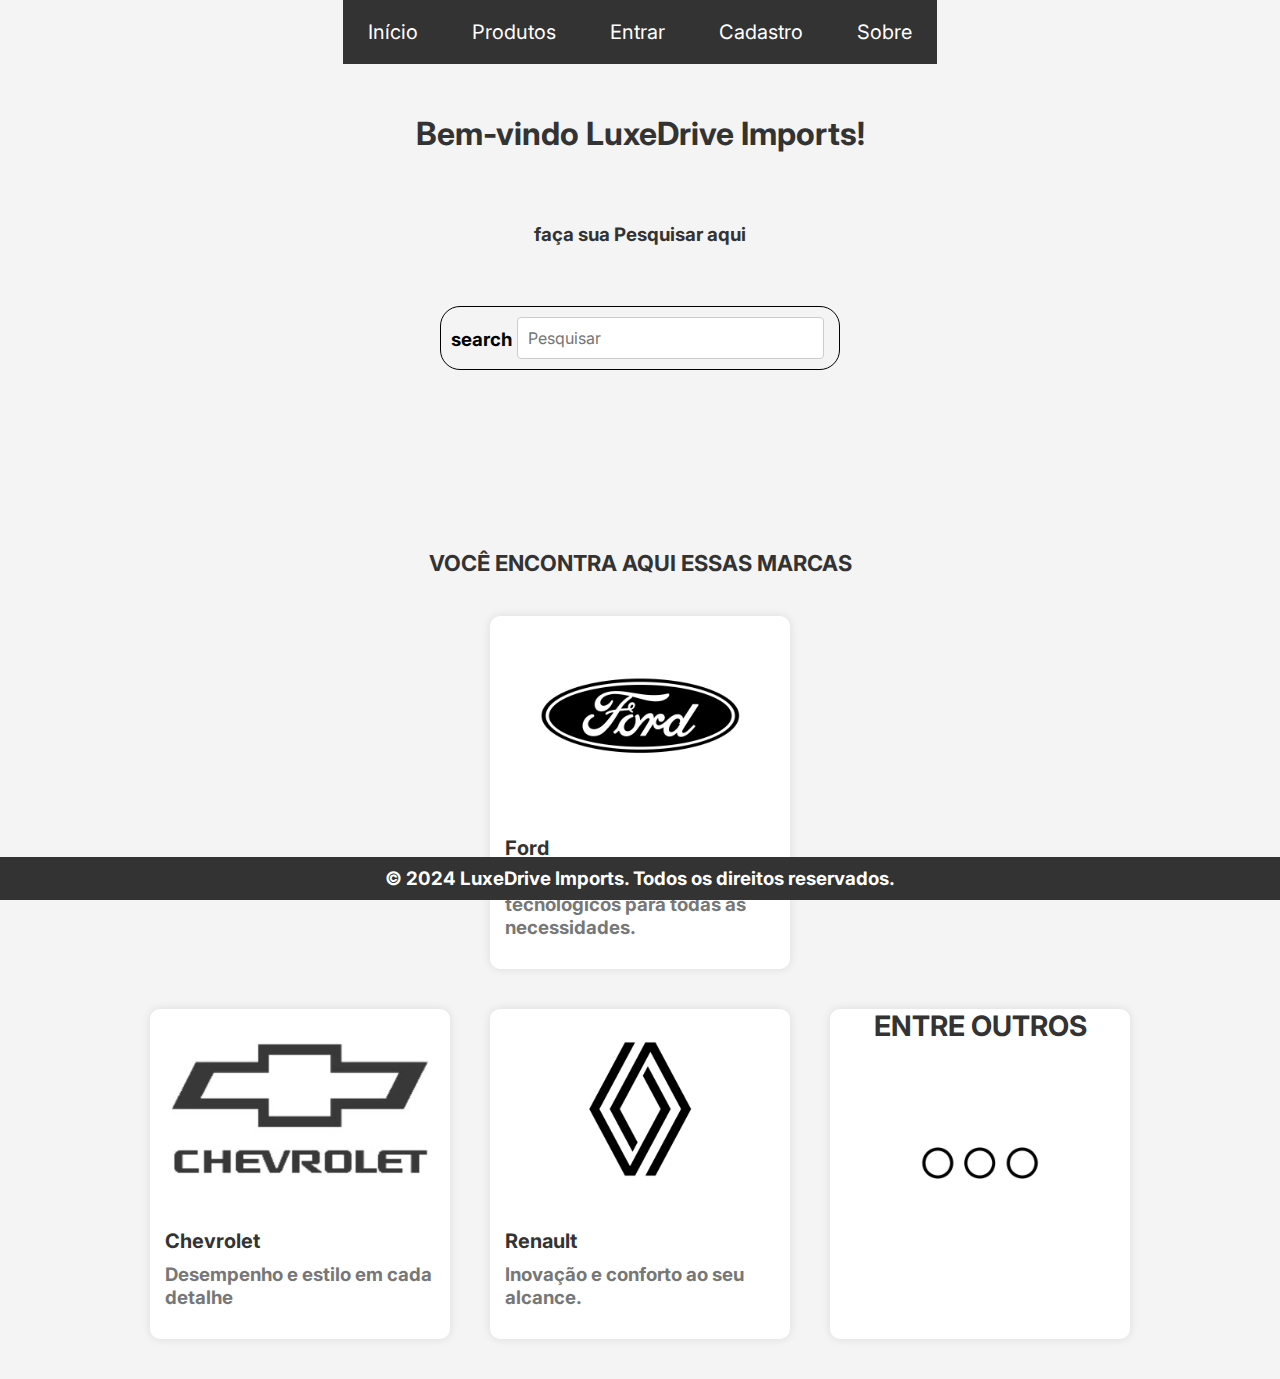
<file: Projeto 2.0/index.html>
<!DOCTYPE html>
<html lang="pt-BR">
<head>
  <meta charset="UTF-8">
  <meta name="viewport" content="width=device-width, initial-scale=1.0">
  <title>Loja de carros</title>
  <link rel="stylesheet" href="style.css">
</head>
<body>
    <ul>
      <li><a href="index.html">Início</a></li>
      <li><a href="#">Produtos</a>
        <ul class="dropdown">
      <li><a href="carros.html">Carros</a></li>
      
    </ul>
    </li>
      <li><a href="Entrar.html">Entrar</a></li>
      <li><a href="Cadastro.html">Cadastro</a></li>
      <li><a href="sobre.html">Sobre</a></li>
    </ul>
  </div>

  <section id="home">
    <center><h1>Bem-vindo LuxeDrive Imports!</h1></center>
  </section>
  <center><h3><label for="firstname">faça sua Pesquisar aqui</label></center><h3></center>
  <form id="searchForm">
    <div class="search">
      <label for="searchInput">
        <span class="material-symbols-outlined">search</span>
      </label>
      <input type="text" id="searchInput" placeholder="Pesquisar">
    </div>
  </form>
  <div id="resultadosPesquisa"></div>
  <section id="produtos">
    <div class="grid-container"></div>
  </section>
  <main>
  </main>
<center><h3><p>VOCÊ ENCONTRA AQUI ESSAS MARCAS</p></h3></center>
  <div class="card-container">
    <div class="card">
      <img src="assets/img/Icones/ford_logo_icon_145825.webp" alt="Carro 1">
      <div class="card-content">
        <h3>Ford</h3>
        <p>Modelos modernos e tecnológicos para todas as necessidades.</p>
      </div> 
    </div>
    <div class="card-container">
      <div class="card">
        <img src="assets/img/Icones/che-1iyhqy8wtlzcm.webp" alt="Carro 1">
        <div class="card-content">
          <h3>Chevrolet</h3>
          <p>Desempenho e estilo em cada detalhe</p>
        </div>
      </div>
      <div class="card-container">
        <div class="card">
          <img src="assets/img/Icones/novo-logo-renault-2021-1024x1024.png" alt="Carro 1">
          <div class="card-content">
            <h3>Renault</h3>
          <p>Inovação e conforto ao seu alcance.</p>
        </div>
        </div>
          <div class="card-container">
            <div class="card">
              <center><h2> ENTRE OUTROS</h2></center>
              <img src="assets/img/Icones/15197822-tres-pontos-ou-mais-icone-gratis-vetor.jpg" alt="logo">
      </div>
        </div>
              </div>
          </div>
          <footer> &copy; 2024 LuxeDrive Imports. Todos os direitos reservados.</footer>
</body>

</html>
</file>
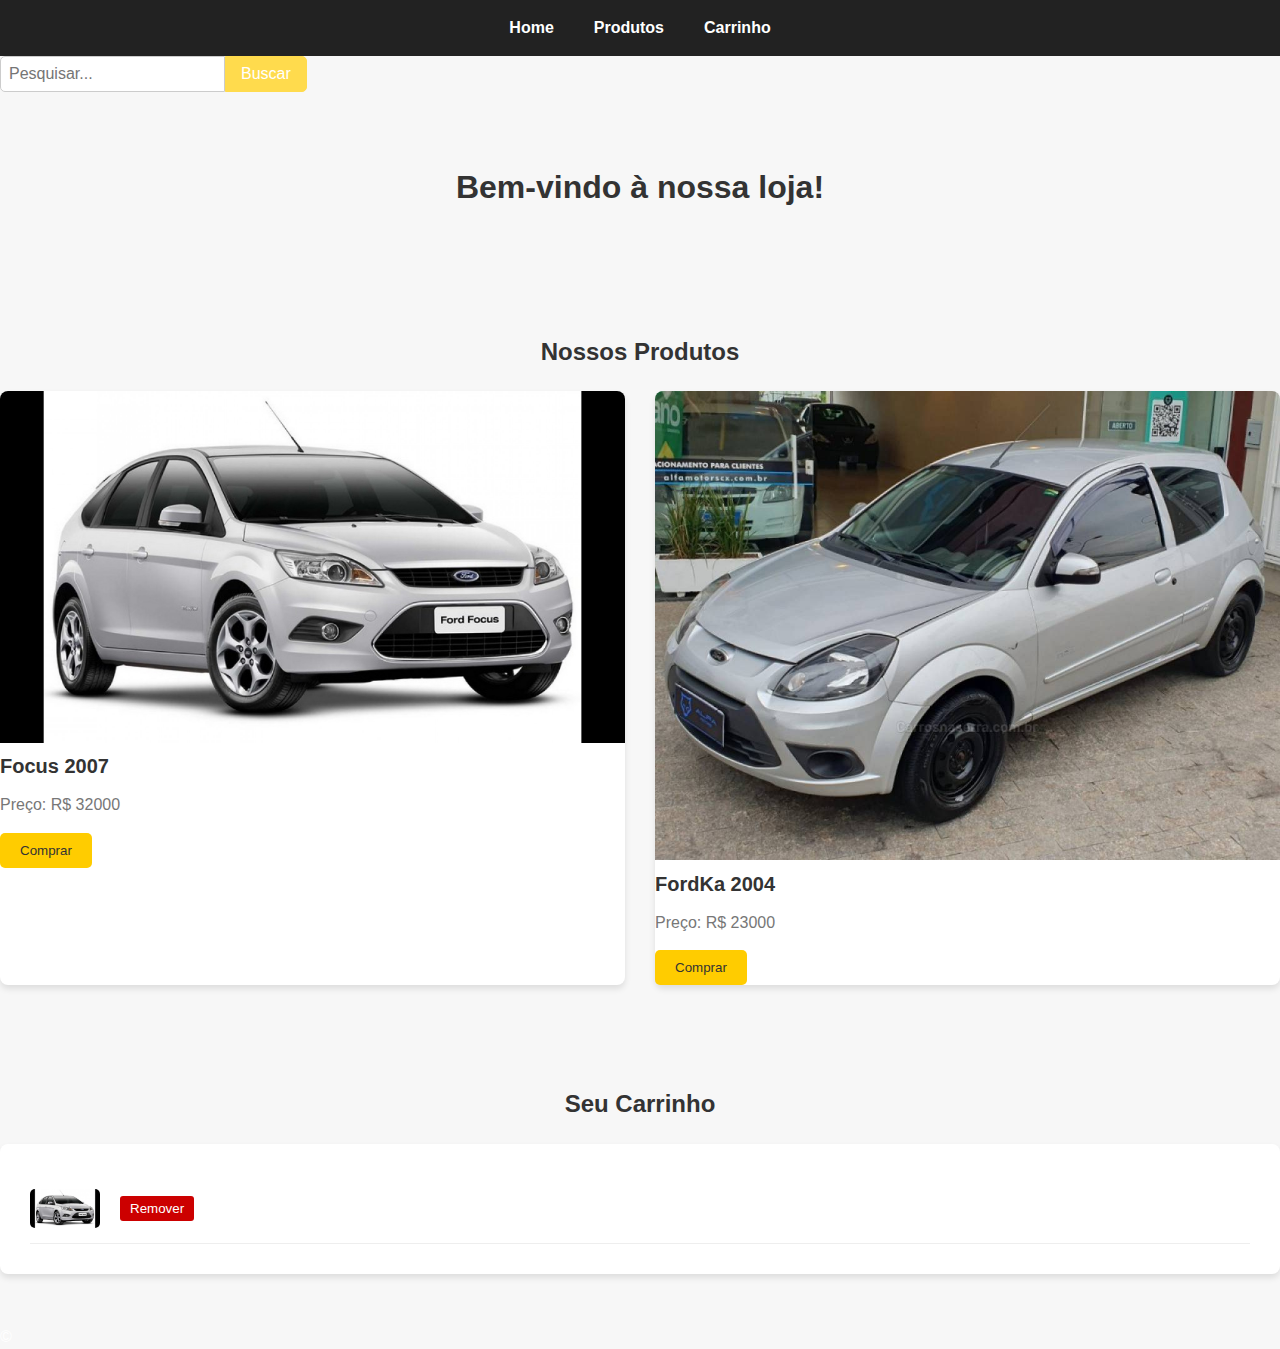
<file: Projeto/index.html>
<!DOCTYPE html>
<html lang="pt-BR">
<head>
  <meta charset="UTF-8">
  <meta name="viewport" content="width=device-width, initial-scale=1.0">
  <title>Loja de carros</title>
  <link rel="stylesheet" href="styles.css">
</head>
<body>
<header>
  <div class="sc-dymIpo LTwHJ"></div>
  <div data-qa="vehicle_card_1" class="sc-bnXvFD jKMjkg"></div>
  <div class="sc-kjoXOD iRaRKw"></div>
  <div class="sc-iQKALj hmZFgV"></div>
  <div class="sc-iQKALj hmZFgV"></div>
  <div width="242px" height="172px" class="sc-dNLxif dbdTZy"></div>
  <div class="PhotoSlider"></div>
  <div class="PhotoSlider--container" style="transform: translateX(0%);"></div>
  


  <nav>
    <ul>
      <li><a href="#home">Home</a></li>
      <li><a href="#produtos">Produtos</a></li>
      <li><a href="#carrinho">Carrinho</a></li>
    </ul>
  </nav>
</header>

<main>
  <form id="searchForm">
    <center><input type="text" id="searchInput" placeholder="Pesquisar..."></center>
    <center><button type="submit">Buscar</button></center>
  </form>
  <div id="resultadosPesquisa">
  </div>
    <section id="home">
    <center><h1>Bem-vindo à nossa loja!</h1></center>
  </section>
  <section id="produtos">
    <center><h2>Nossos Produtos</h2></center>
    <div class="grid-container">
            <div class="product">
  </section>
  <section id="carrinho">
    <center><h2>Seu Carrinho</h2></center>
    <div class="carrinho-container">
      <div class="carrinho-item">
        <img src="Focus.jpg" alt="Nome do Produto">
        <button class="btn-remover">Remover</button>
      </div>
    </div>
  </section>
</main>

<footer>
  <p>&copy; </p>
</footer>

<script src="scripts.js"></script>
</body>
</html>
</file>
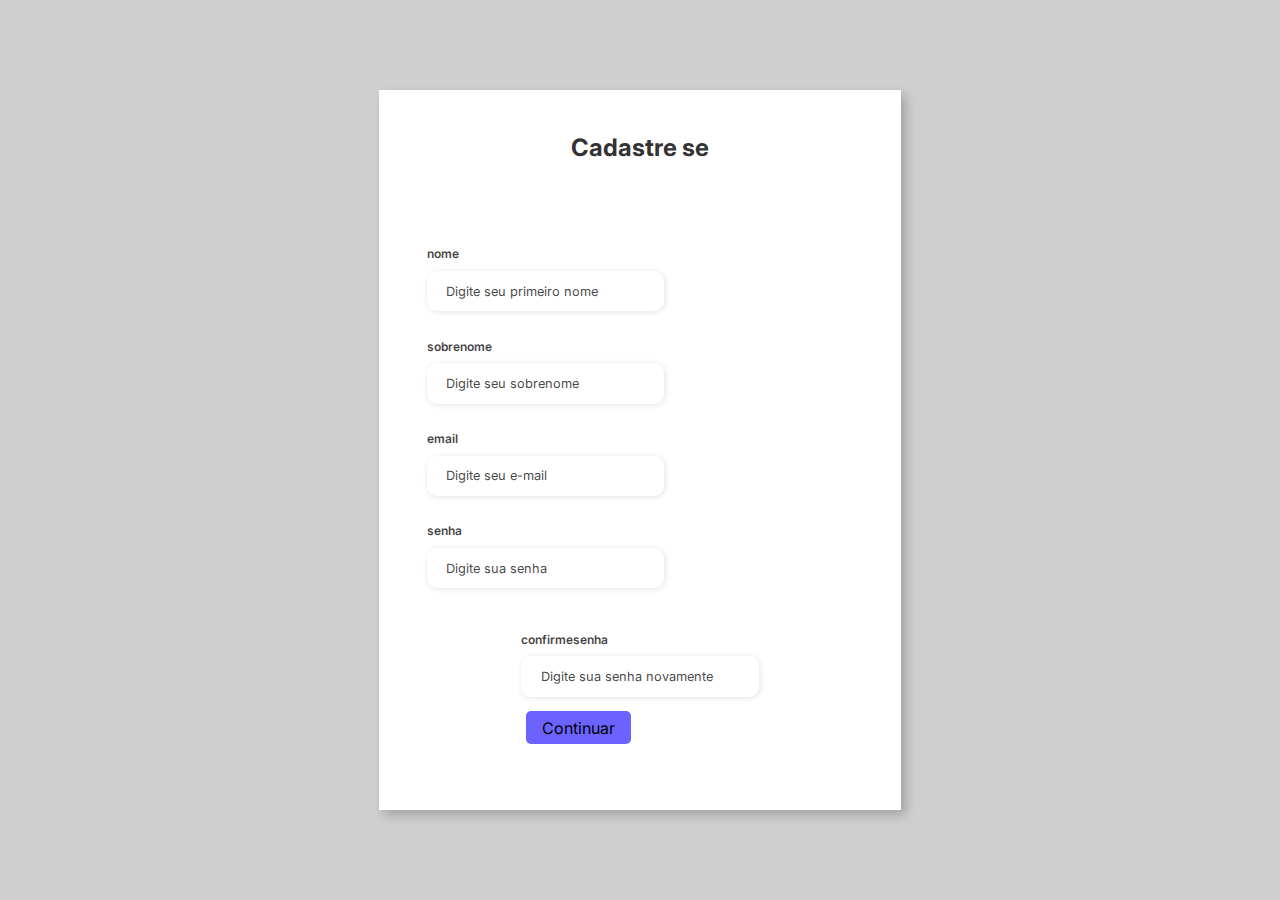
<file: Projeto 2.0/Cadastro.html>
<!DOCTYPE html>
<html lang="pt-br">

<head>
    <meta charset="UTF-8">
    <meta http-equiv="X-UA-Compatible" content="IE=edge">
    <meta name="viewport" content="width=device-width, initial-scale=1.0">
    <link rel="stylesheet" href="assets/css/style.css">
    <title>Formulário</title>
</head>

<body>
    <div class="box">
        <form action="Cadastro.php" method="post">
    <div class="container">
        <div class="form-image">
            <img src="assets/img/Icones/undraw_undraw_undraw_undraw_undraw_undraw_undraw_undraw_undraw_search_engines_041x_-2-_cl95_o7o8_pigd_-1-_wbm3_t5p8_-1-_mt5l_-2-_dhxr_-2-_nmxe.svg" alt="">
        </div>
        <div class="form">
            <h2>Cadastre se</h2>
            <form action="#">
                <div class="form-header">
                    <div class="title">
                    </div>
                </div>

                <div class="input-group">
                    <div class="input-box">
                        <label for="firstname">nome</label>
                        <input id="firstname" type="text" name="firstname" placeholder="Digite seu primeiro nome" required>
                    </div>

                    <div class="input-box">
                        <label for="lastname">sobrenome</label>
                        <input id="lastname" type="text" name="lastname" placeholder="Digite seu sobrenome" required>
                    </div>
                    <div class="input-box">
                        <label for="email">email</label>
                        <input id="email" type="email" name="email" placeholder="Digite seu e-mail" required>
                    </div>
                    <div class="input-box">
                        <label for="password">senha</label>
                        <input id="password" type="password" name="password" placeholder="Digite sua senha" required>
                    </div>

                </div>
                    <div class="input-box">
                        <label for="confirmPassword">confirmesenha</label>
                        <input id="confirmPassword" type="password" name="confirmPassword" placeholder="Digite sua senha novamente" required>

                            <div class="login-button">
                                <button>Continuar</a></button>
                                
                            </div>
                            </div>
                        </div>
                    </div>
                </div>
            </form>
        </div>
    </div>
</body>

</html>
</file>
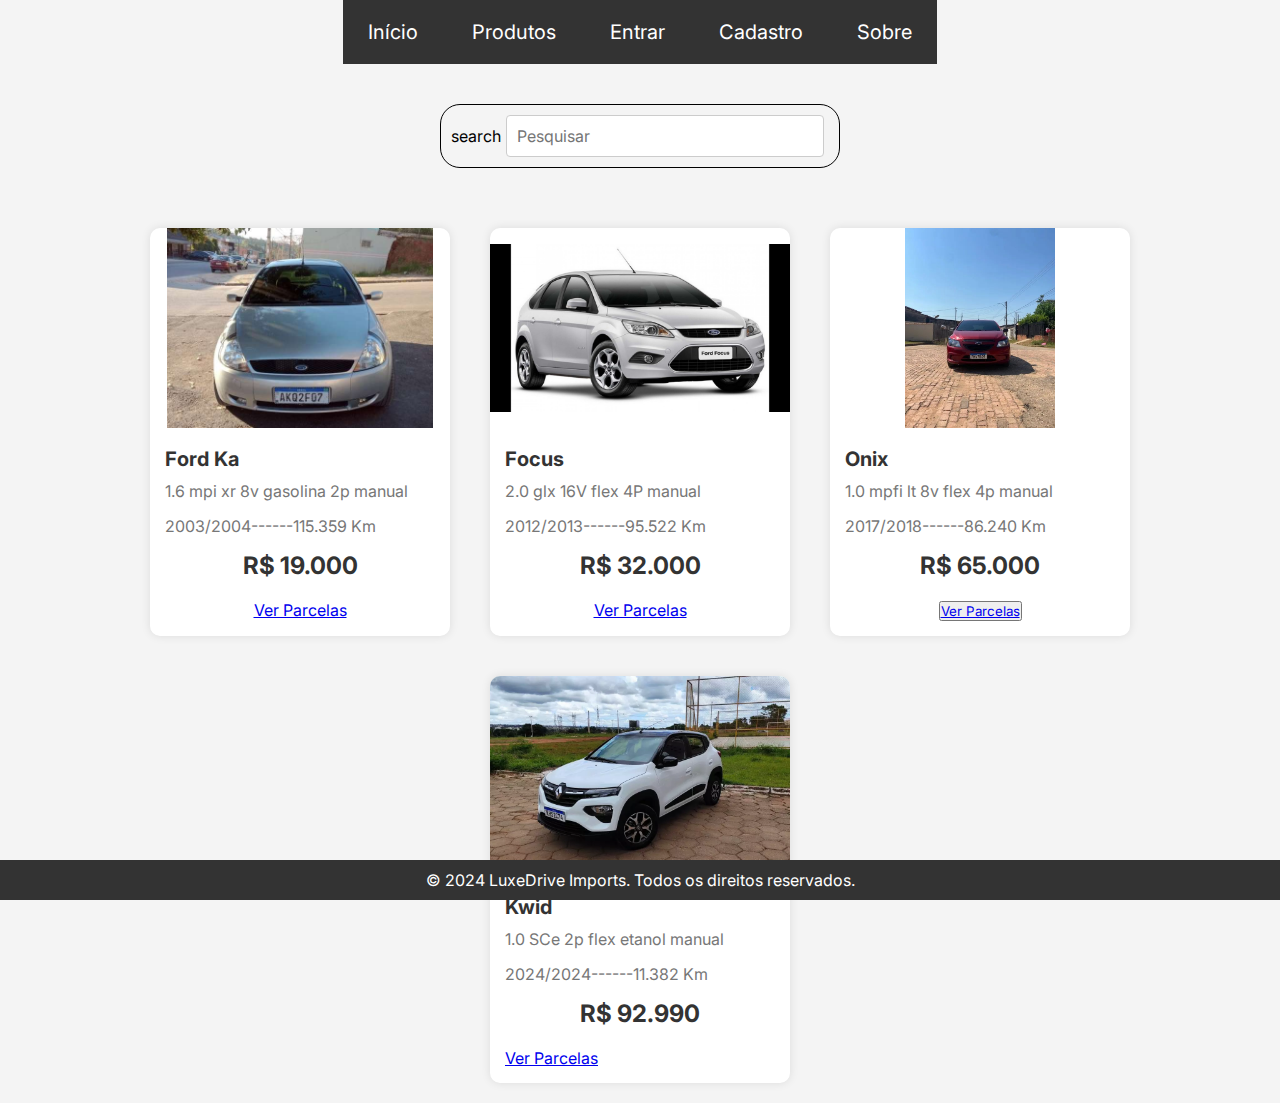
<file: Projeto 2.0/carros.html>
<!DOCTYPE html>
<html lang="pt-BR">
<head>
  <meta charset="UTF-8">
  <meta name="viewport" content="width=device-width, initial-scale=1.0">
  <title>Loja de Carros</title>
  <link rel="stylesheet" href="style.css">
  <link rel="javascript" href="scripts.js">
</head>
<body>
      <ul>
          <li><a href="index.html">Início</a></li>
          <li><a href="#">Produtos</a>
            <ul class="dropdown">
          <li><a href="carros.html">Carros</a></li>
          
        </ul>
        </li>
          <li><a href="Entrar.html">Entrar</a></li>
          <li><a href="Cadastro.html">Cadastro</a></li>
          <li><a href="sobre.html">Sobre</a></li>
        </ul>
  
  <form id="searchForm">
    <div class="search">
      <label for="searchInput">
        <span class="material-symbols-outlined">search</span>
      </label>
      <input type="text" id="searchInput" placeholder="Pesquisar">
    </div>
  </form>
  
  <div class="card-container">
    <div class="card">
      <img src="assets/img/FordKa/Tela Inicial.jpg" alt="Carro 1">
      <div class="card-content">
        <h3>Ford Ka</h3>
        <p>1.6 mpi xr 8v gasolina 2p manual</p>
        <p>2003/2004------115.359 Km</p>
        <center><h2>R$ 19.000</h2></center>
      <center><a href="fordka.html" class="btn">Ver Parcelas</a></center>
      </div>
    </div>
    <div class="card">
      <img src="assets/img/Focus/Focus.jpg" alt="Carro 2">
      <div class="card-content">
        <h3>Focus</h3>
        <p>2.0 glx 16V flex 4P manual</p>
        <p>2012/2013------95.522 Km</p>
        <center><h2>R$ 32.000</h2></center>
        <center><a href="focus.html" class="btn">Ver Parcelas</a></center>
      </div>
    </div>

    <div class="card">
      <img src="assets/img/Onix/pagina inicial.jpg" alt="Carro 3">
      <div class="card-content">
        <h3>Onix</h3>
        <p>1.0 mpfi lt 8v flex 4p manual</p>
        <p>2017/2018------86.240 Km</p>
        <center><h2>R$ 65.000</h2></center>
      <center><button><a href="onix.html" class="btn">Ver Parcelas</a></button></center>
      </div>
    </div>
    </div>
    <div class="card">
      <img src="assets/img/kwid/kwid.webp" alt="Carro 4">
      <div class="card-content">
        <h3>Kwid</h3>
        <p>1.0 SCe 2p flex etanol manual </p>
        <p>2024/2024------11.382 Km</p>
        <center><h2>R$ 92.990</h2></center>
        <div class="login-button">
      <center><a href="Kwid.html" class="btn">Ver Parcelas</a></center>
    </div>
    </div>
    </div>
  </div>
  </div>
  <script src="scripts.js"></script>
  <footer>&copy; 2024 LuxeDrive Imports. Todos os direitos reservados.</footer>
</body>
</html>
</file>
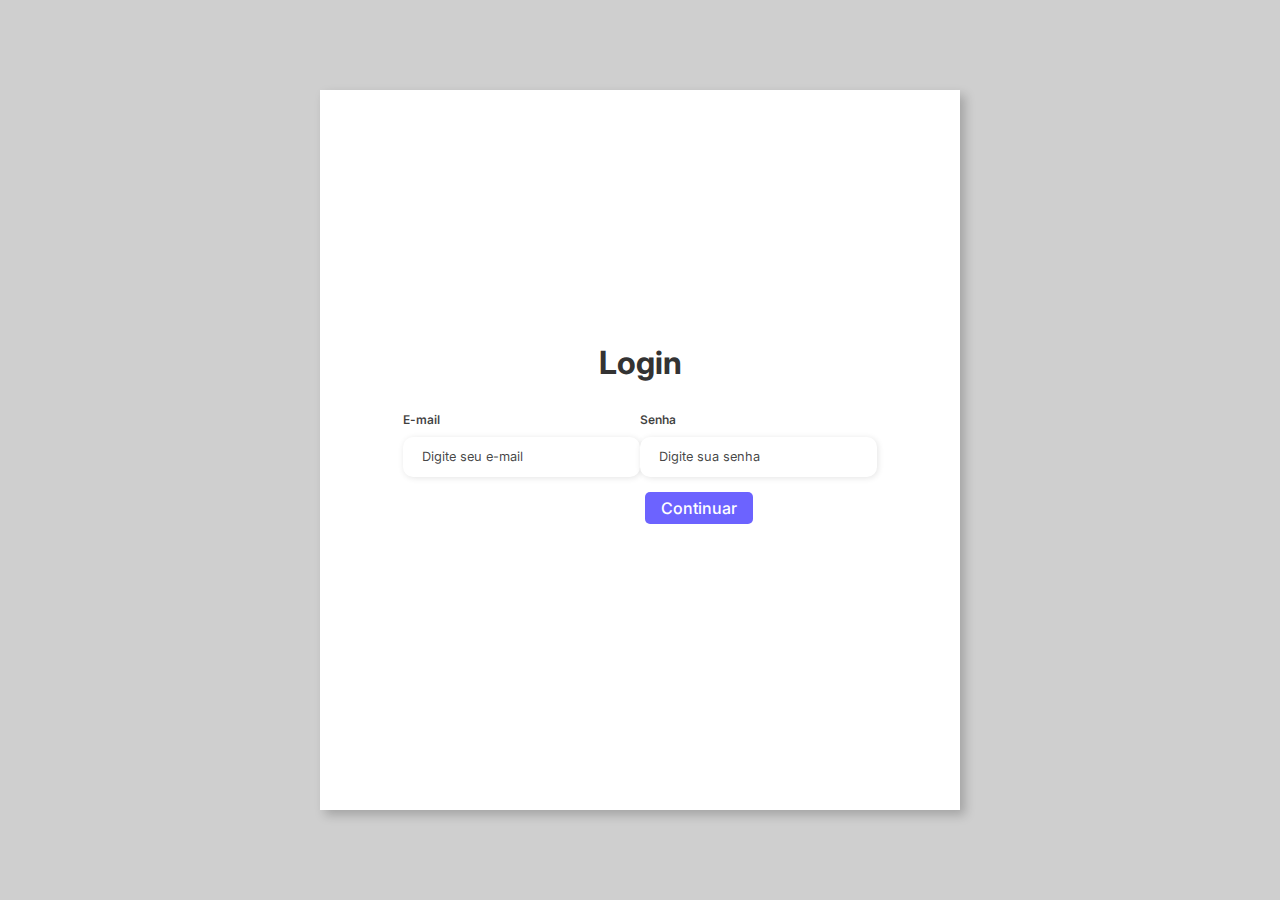
<file: Projeto 2.0/Entrar.html>
<!DOCTYPE html>
<html lang="pt-br">

<head>
    <meta charset="UTF-8">
    <meta http-equiv="X-UA-Compatible" content="IE=edge">
    <meta name="viewport" content="width=device-width, initial-scale=1.0">
    <link rel="stylesheet" href="assets/css/style.css">
    <title>Entrar</title>
</head>

<body>
    <div class="container">
        <div class="form-image">
            <img src="assets/img/Icones/undraw_undraw_undraw_undraw_undraw_undraw_undraw_undraw_undraw_search_engines_041x_-2-_cl95_o7o8_pigd_-1-_wbm3_t5p8_-1-_mt5l_-2-_dhxr_-2-_nmxe.svg" alt="">
        </div>
        <div class="form">
            <h1>Login</h1>
            <form action="index.html">
                <div class="form-header">
                    <div class="title">
                    </div>
                    <div class="login-button">
                        
                    </div>
                </div>
                    <div class="input-box">
                        <label for="email">E-mail</label>
                        <input id="email" type="email" name="email" placeholder="Digite seu e-mail" required>
                    </div>

                    <div class="input-box">
                        <label for="password">Senha</label>
                        <input id="password" type="password" name="password" placeholder="Digite sua senha" required>
                        <div class="login-button">
                        <center><button><a href="index.html">Continuar</a></button></center>
                    </div>
                </div>
            </form>
        </div>
    </div>
</body>

</html>
</file>
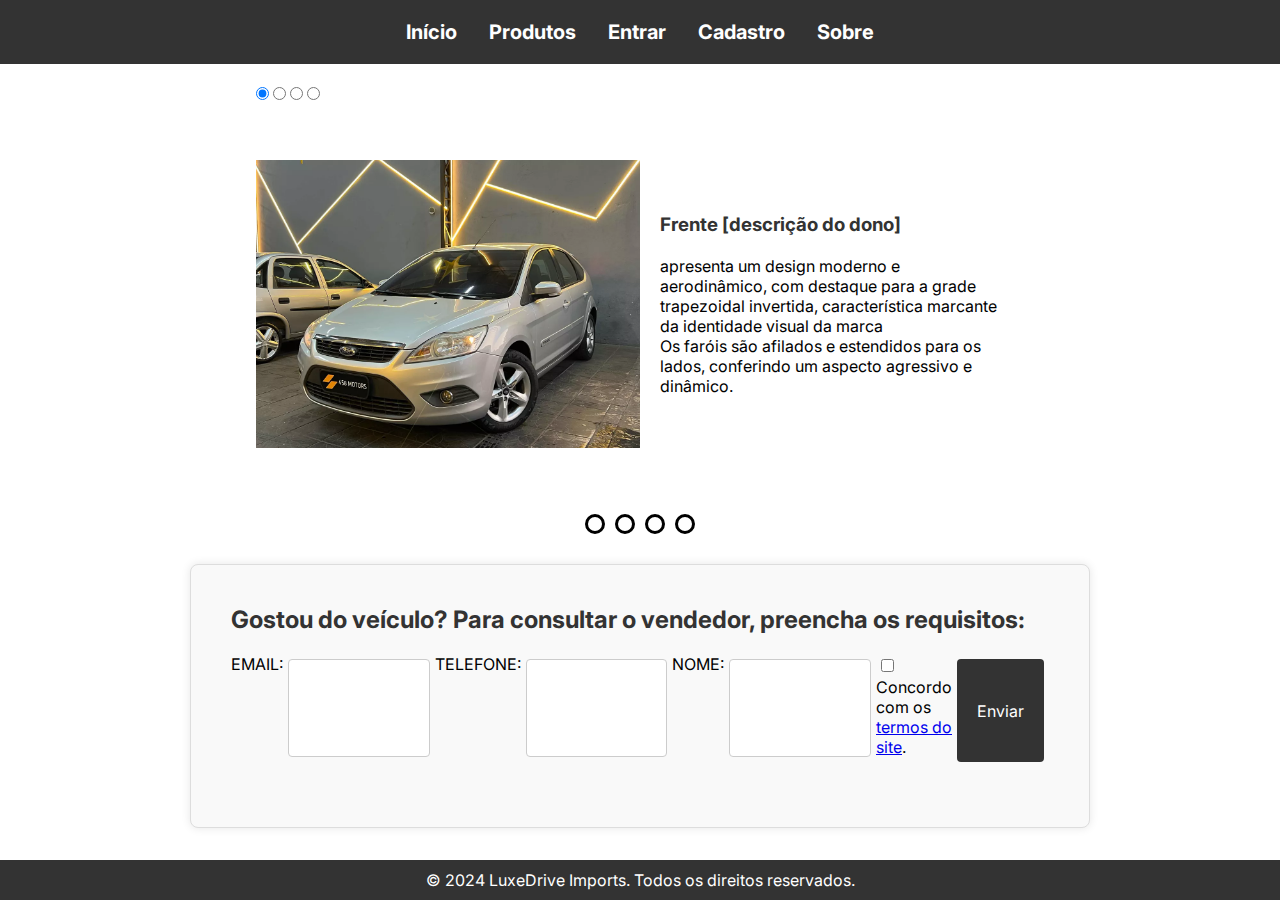
<file: Projeto 2.0/focus.html>
<!DOCTYPE html>
<html lang="pt-br">
<head>
    <meta charset="UTF-8">
    <meta name="viewport" content="width=device-width, initial-scale=1.0">
    <title>Focus</title>
    <link rel="stylesheet" href="style.css">
    <style>
        body {
            display: flex;
            flex-direction: column;
            align-items: center;
            min-height: 100vh;
            background-color: #ffffff;
            margin: 0; 
        }
        nav {
            width: 100%;
            background-color: #333;
            padding: 10px 0;
        }
        nav ul {
            list-style: none;
            display: flex;
            justify-content: center;
            padding: 0;
            margin: 0; 
        }
        nav ul li {
            margin: 0 1px;
        }
        nav ul li a {
            color: #ffffff;
            text-decoration: none;
            padding: 10px 15px;
        }
        nav ul li a:hover {
            background-color: #555;
        }
        .dropdown {
            display: none;
            position: absolute;
            background-color: #333;
            padding: 10px 0;
        }
        nav ul li:hover .dropdown {
            display: block;
        }
        .dropdown li {
            display: block;
            margin: 0;
        }
        .slider {
            position: relative;
            width: 60%;
            overflow: hidden;
            margin-top: 20px;
        }
        .images {
            display: flex;
            width: 400%;
        }
        .image-container {
            display: flex;
            width: 100%;
        }
        .image-container img {
            height: 400px; 
            width: 50%;
            object-fit: contain; 
            transition: all 0.15s ease;
        }
        .description {
            width: 50%;
            padding: 20px;
            display: flex;
            flex-direction: column;
            justify-content: center;
        }
        .dots {
            display: flex;
            justify-content: center;
            margin: 5px;
        }
        .dots label {
            height: 20px;
            width: 20px;
            border-radius: 50%;
            border: solid #000000 3px;
            cursor: pointer;
            transition: all 0.15s ease;
            margin: 5px;
        }
        .dots label:hover {
            background: #000000;
        }
        #img1:checked ~ .images {
            margin-left: 0;
        }
        #img2:checked ~ .images {
            margin-left: -100%;
        }
        #img3:checked ~ .images {
            margin-left: -200%;
        }
        #img4:checked ~ .images {
            margin-left: -300%;
        }

        footer {
            width: 100%;
            background-color: #333;
            color: #ffffff;
            text-align: center;
            padding: 10px 0;
            margin-top: auto;
        }

        .card {
            border: 1px solid #ddd;
            border-radius: 8px;
            box-shadow: 0 0 10px rgba(0, 0, 0, 0.1);
            padding: 40px; 
            width: 80%;
            max-width: 900px; 
            margin: 20px auto;
            background-color: #f9f9f9;
        }

        .card h2 {
            margin-top: 0;
        }

        .card label {
            display: block;
            margin-bottom: 10px;
        }

        .card input[type="text"],
        .card input[type="email"],
        .card input[type="tel"] {
            width: calc(100% - 22px);
            padding: 15px; 
            margin-bottom: 10px;
            border: 1px solid #ccc;
            border-radius: 4px;
        }

        .card input[type="checkbox"] {
            margin-right: 10px;
        }

        .card button {
            background-color: #333;
            color: white;
            border: none;
            padding: 10px 20px;
            border-radius: 4px;
            cursor: pointer;
        }

        .card button:hover {
            background-color: #555;
        }
    </style>
</head>
<body>
    
    <nav>
        <ul>
            <li><a href="index.html">Início</a></li>
            <li><a href="#">Produtos</a>
                <ul class="dropdown">
                    <li><a href="carros.html">Carros</a></li>
                    
                </ul>
            </li>
            <li><a href="Entrar.html">Entrar</a></li>
            <li><a href="Cadastro.html">Cadastro</a></li>
            <li><a href="sobre.html">Sobre</a></li>
        </ul>
    </nav>
    <div class="slider">
        <input type="radio" name="slide" id="img1" checked>
        <input type="radio" name="slide" id="img2">
        <input type="radio" name="slide" id="img3">
        <input type="radio" name="slide" id="img4">

        <div class="images">
            <div class="image-container">
                <img src="assets/img/Focus/FocusFrente.webp" class="m1" alt="img1">
                <div class="description">
                    <h3>Frente [descrição do dono]</h3>
                    <p>apresenta um design moderno e aerodinâmico, com destaque para a grade trapezoidal invertida,
                       característica marcante da identidade visual da marca</p>
                    <p>Os faróis são afilados e estendidos para os lados, conferindo um aspecto agressivo e dinâmico.</p>
                </div>
            </div>
            <div class="image-container">
                <img src="assets/img/Focus/FocusTraseira.webp" class="m2" alt="img2">
                <div class="description">
                    <h3>Traseira [descrição do dono]</h3>
                    <p> Os faróis traseiros são grandes e envolventes, estendendo-se pelas laterais do veículo, o que proporciona uma aparência mais dinâmica.</p>
                    <p>A tampa do porta-malas tem um design limpo e integrado, com o logotipo da Ford centralizado.</p>
                </div>
                    </div>  
            <div class="image-container">
                <img src="assets/img/Focus/FocusPainel.webp" class="m3" alt="img3">
                <div class="description">
                    <h3>Painel [descrição do dono]</h3>
                    <p> Ele apresenta um cluster de instrumentos com um velocímetro e um conta-giros bem visíveis, além de um display digital que mostra informações como quilometragem,
                         consumo de combustível e alertas do veículo.</p>
                    <p>No centro do painel, há uma tela de entretenimento e navegação (em algumas versões) cercada por controles de áudio e climatização de fácil acesso.</p>
                </div>
            </div>
            <div class="image-container">
                <img src="assets/img/Focus/FocusBancos.webp" class="m4" alt="img4">
                <div class="description">
                    <h3>bancos Internos [descrição do dono]</h3>
                    <p>vem equipado com bancos confortáveis e ajustáveis, os bancos podem incluir opções como ajuste manual ou elétrico,
                         dependendo da versão e do pacote de equipamentos</p>  
                </div>
            </div>
        </div>
        <div class="dots">
            <label for="img1"></label>
            <label for="img2"></label>
            <label for="img3"></label>
            <label for="img4"></label>
        </div>          
    </div>
    
    <div class="card">
        <h2>Gostou do veículo? Para consultar o vendedor, preencha os requisitos:</h2>
        <form action="#" method="post">
            <label for="email">EMAIL:</label>
            <input type="email" id="email" name="email" required>
            
            <label for="telefone">TELEFONE:</label>
            <input type="tel" id="telefone" name="telefone" required>
            
            <label for="nome">NOME:</label>
            <input type="text" id="nome" name="nome" required>
            
            <label>
                <input type="checkbox" name="terms" required>
                Concordo com os <a href="#">termos do site</a>.
            </label>
            
            <button type="submit">Enviar</button>
        </form>
    </div>
    <footer>&copy; 2024 LuxeDrive Imports. Todos os direitos reservados.</footer>
</body>
</html>
</file>
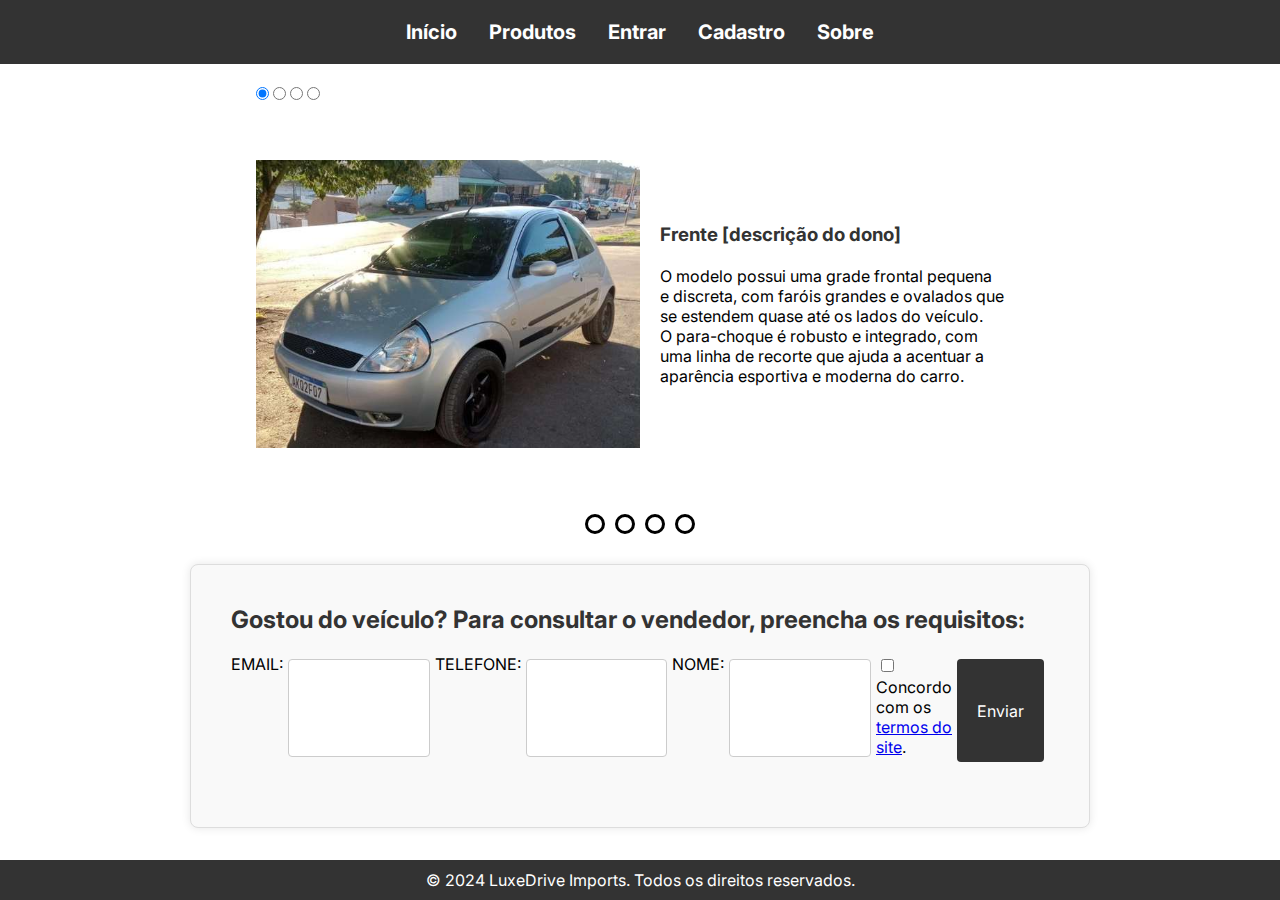
<file: Projeto 2.0/fordka.html>
<!DOCTYPE html>
<html lang="pt-br">
<head>
    <meta charset="UTF-8">
    <meta name="viewport" content="width=device-width, initial-scale=1.0">
    <title>FordKa</title>
    <link rel="stylesheet" href="style.css">
    <style>
        body {
            display: flex;
            flex-direction: column;
            align-items: center;
            min-height: 100vh;
            background-color: #ffffff;
            margin: 0; 
        }
        nav {
            width: 100%;
            background-color: #333;
            padding: 10px 0;
        }
        nav ul {
            list-style: none;
            display: flex;
            justify-content: center;
            padding: 0;
            margin: 0; 
        }
        nav ul li {
            margin: 0 1px;
        }
        nav ul li a {
            color: #ffffff;
            text-decoration: none;
            padding: 10px 15px;
        }
        nav ul li a:hover {
            background-color: #555;
        }
        .dropdown {
            display: none;
            position: absolute;
            background-color: #333;
            padding: 10px 0;
        }
        nav ul li:hover .dropdown {
            display: block;
        }
        .dropdown li {
            display: block;
            margin: 0;
        }
        .slider {
            position: relative;
            width: 60%;
            overflow: hidden;
            margin-top: 20px;
        }
        .images {
            display: flex;
            width: 400%;
        }
        .image-container {
            display: flex;
            width: 100%;
        }
        .image-container img {
            height: 400px; 
            width: 50%;
            object-fit: contain; 
            transition: all 0.15s ease;
        }
        .description {
            width: 50%;
            padding: 20px;
            display: flex;
            flex-direction: column;
            justify-content: center;
        }
        .dots {
            display: flex;
            justify-content: center;
            margin: 5px;
        }
        .dots label {
            height: 20px;
            width: 20px;
            border-radius: 50%;
            border: solid #000000 3px;
            cursor: pointer;
            transition: all 0.15s ease;
            margin: 5px;
        }
        .dots label:hover {
            background: #000000;
        }
        #img1:checked ~ .images {
            margin-left: 0;
        }
        #img2:checked ~ .images {
            margin-left: -100%;
        }
        #img3:checked ~ .images {
            margin-left: -200%;
        }
        #img4:checked ~ .images {
            margin-left: -300%;
        }

        footer {
            width: 100%;
            background-color: #333;
            color: #ffffff;
            text-align: center;
            padding: 10px 0;
            margin-top: auto;
        }

        .card {
            border: 1px solid #ddd;
            border-radius: 8px;
            box-shadow: 0 0 10px rgba(0, 0, 0, 0.1);
            padding: 40px; 
            width: 80%;
            max-width: 900px; 
            margin: 20px auto;
            background-color: #f9f9f9;
        }

        .card h2 {
            margin-top: 0;
        }

        .card label {
            display: block;
            margin-bottom: 10px;
        }

        .card input[type="text"],
        .card input[type="email"],
        .card input[type="tel"] {
            width: calc(100% - 22px);
            padding: 15px; 
            margin-bottom: 10px;
            border: 1px solid #ccc;
            border-radius: 4px;
        }

        .card input[type="checkbox"] {
            margin-right: 10px;
        }

        .card button {
            background-color: #333;
            color: white;
            border: none;
            padding: 10px 20px;
            border-radius: 4px;
            cursor: pointer;
        }

        .card button:hover {
            background-color: #555;
        }
    </style>
</head>
<body>
    
    <nav>
        <ul>
            <li><a href="index.html">Início</a></li>
            <li><a href="#">Produtos</a>
                <ul class="dropdown">
                    <li><a href="carros.html">Carros</a></li>
                    
                </ul>
            </li>
            <li><a href="Entrar.html">Entrar</a></li>
            <li><a href="Cadastro.html">Cadastro</a></li>
            <li><a href="sobre.html">Sobre</a></li>
        </ul>
    </nav>
    <div class="slider">
        <input type="radio" name="slide" id="img1" checked>
        <input type="radio" name="slide" id="img2">
        <input type="radio" name="slide" id="img3">
        <input type="radio" name="slide" id="img4">

        <div class="images">
            <div class="image-container">
                <img src="assets/img/FordKa/FordKaFrente.jpg" class="m1" alt="img1">
                <div class="description">
                    <h3>Frente [descrição do dono]</h3>
                    <p>O modelo possui uma grade frontal pequena e discreta, com faróis grandes e ovalados que se estendem quase até os lados do veículo.</p>
                    <p>O para-choque é robusto e integrado, com uma linha de recorte que ajuda a acentuar a aparência esportiva e moderna do carro.</p></div>
            </div>
            <div class="image-container">
                <img src="assets/img/FordKa/FordKaTraseirajpg.jpg" class="m2" alt="img2">
                <div class="description">
                    <h3>Traseira [descrição do dono]</h3>
                    <p> Possui lanternas traseiras grandes, que se estendem parcialmente para os laterais do carro, e um para-choque de forma arredondada.</p>
                    <p>Possuindo uma forma Oval em sua trazeira</p></div>
                    </div>  
            <div class="image-container">
                <img src="assets/img/FordKa/FordKaPainel.jpg" class="m3" alt="img3">
                <div class="description">
                    <h3>Painel [descrição do dono]</h3>
                    <p>Ele é composto por um cluster de instrumentos centralizado com o velocímetro e o conta-giros, além de indicadores de combustível e temperatura do motor. </p>
                    <p>O painel inclui também um rádio integrado e controles de climatização, geralmente dispostos de forma fácil de acessar.</p></div>
            </div>
            <div class="image-container">
                <img src="assets/img/FordKa/FordKaBancos.jpg" class="m4" alt="img4">
                <div class="description">
                    <h3>bancos Internos [descrição do dono]</h3>
                    <p>le tem estofamento básico, com opções de tecido ou couro, e proporciona conforto adequado para um carro de entrada.</p>
                    <p>O banco dianteiro é ajustável em posição e reclinação, enquanto o banco traseiro é geralmente fixo e com espaço limitado, adequado para passageiros esporádicos. </p></div>
            </div>
        </div>
        <div class="dots">
            <label for="img1"></label>
            <label for="img2"></label>
            <label for="img3"></label>
            <label for="img4"></label>
        </div>          
    </div>
    
    <div class="card">
        <h2>Gostou do veículo? Para consultar o vendedor, preencha os requisitos:</h2>
        <form action="#" method="post">
            <label for="email">EMAIL:</label>
            <input type="email" id="email" name="email" required>
            
            <label for="telefone">TELEFONE:</label>
            <input type="tel" id="telefone" name="telefone" required>
            
            <label for="nome">NOME:</label>
            <input type="text" id="nome" name="nome" required>
            
            <label>
                <input type="checkbox" name="terms" required>
                Concordo com os <a href="#">termos do site</a>.
            </label>
            
            <button type="submit">Enviar</button>
        </form>
    </div>
    <footer>&copy; 2024 LuxeDrive Imports. Todos os direitos reservados.</footer>
</body>
</html>
</file>
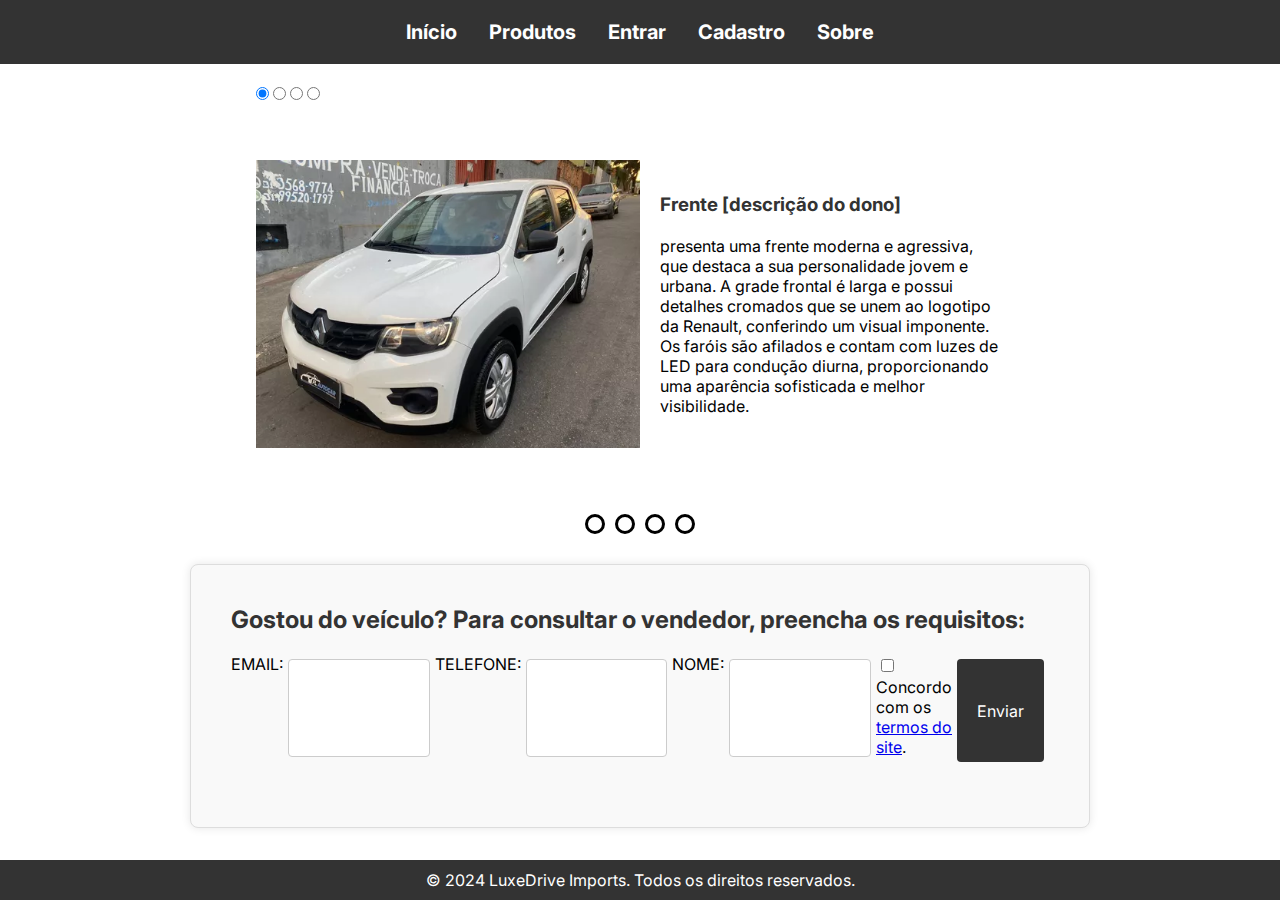
<file: Projeto 2.0/Kwid.html>
<!DOCTYPE html>
<html lang="pt-br">
<head>
    <meta charset="UTF-8">
    <meta name="viewport" content="width=device-width, initial-scale=1.0">
    <title>Kwid</title>
    <link rel="stylesheet" href="style.css">
    <style>
        body {
            display: flex;
            flex-direction: column;
            align-items: center;
            min-height: 100vh;
            background-color: #ffffff;
            margin: 0; 
        }
        nav {
            width: 100%;
            background-color: #333;
            padding: 10px 0;
        }
        nav ul {
            list-style: none;
            display: flex;
            justify-content: center;
            padding: 0;
            margin: 0; 
        }
        nav ul li {
            margin: 0 1px;
        }
        nav ul li a {
            color: #ffffff;
            text-decoration: none;
            padding: 10px 15px;
        }
        nav ul li a:hover {
            background-color: #555;
        }
        .dropdown {
            display: none;
            position: absolute;
            background-color: #333;
            padding: 10px 0;
        }
        nav ul li:hover .dropdown {
            display: block;
        }
        .dropdown li {
            display: block;
            margin: 0;
        }
        .slider {
            position: relative;
            width: 60%;
            overflow: hidden;
            margin-top: 20px;
        }
        .images {
            display: flex;
            width: 400%;
        }
        .image-container {
            display: flex;
            width: 100%;
        }
        .image-container img {
            height: 400px; 
            width: 50%;
            object-fit: contain; 
            transition: all 0.15s ease;
        }
        .description {
            width: 50%;
            padding: 20px;
            display: flex;
            flex-direction: column;
            justify-content: center;
        }
        .dots {
            display: flex;
            justify-content: center;
            margin: 5px;
        }
        .dots label {
            height: 20px;
            width: 20px;
            border-radius: 50%;
            border: solid #000000 3px;
            cursor: pointer;
            transition: all 0.15s ease;
            margin: 5px;
        }
        .dots label:hover {
            background: #000000;
        }
        #img1:checked ~ .images {
            margin-left: 0;
        }
        #img2:checked ~ .images {
            margin-left: -100%;
        }
        #img3:checked ~ .images {
            margin-left: -200%;
        }
        #img4:checked ~ .images {
            margin-left: -300%;
        }

        footer {
            width: 100%;
            background-color: #333;
            color: #ffffff;
            text-align: center;
            padding: 10px 0;
            margin-top: auto;
        }

        .card {
            border: 1px solid #ddd;
            border-radius: 8px;
            box-shadow: 0 0 10px rgba(0, 0, 0, 0.1);
            padding: 40px;
            width: 80%;
            max-width: 900px; 
            margin: 20px auto;
            background-color: #f9f9f9;
        }

        .card h2 {
            margin-top: 0;
        }

        .card label {
            display: block;
            margin-bottom: 10px;
        }

        .card input[type="text"],
        .card input[type="email"],
        .card input[type="tel"] {
            width: calc(100% - 22px);
            padding: 15px; 
            margin-bottom: 10px;
            border: 1px solid #ccc;
            border-radius: 4px;
        }

        .card input[type="checkbox"] {
            margin-right: 10px;
        }

        .card button {
            background-color: #333;
            color: white;
            border: none;
            padding: 10px 20px;
            border-radius: 4px;
            cursor: pointer;
        }

        .card button:hover {
            background-color: #555;
        }
    </style>
</head>
<body>
    
    <nav>
        <ul>
            <li><a href="index.html">Início</a></li>
            <li><a href="#">Produtos</a>
                <ul class="dropdown">
                    <li><a href="carros.html">Carros</a></li>
                    
                </ul>
            </li>
            <li><a href="Entrar.html">Entrar</a></li>
            <li><a href="Cadastro.html">Cadastro</a></li>
            <li><a href="sobre.html">Sobre</a></li>
        </ul>
    </nav>
    <div class="slider">
        <input type="radio" name="slide" id="img1" checked>
        <input type="radio" name="slide" id="img2">
        <input type="radio" name="slide" id="img3">
        <input type="radio" name="slide" id="img4">

        <div class="images">
            <div class="image-container">
                <img src="assets/img/kwid/KwidFrente.webp" class="m1" alt="img1">
                <div class="description">
                    <h3>Frente [descrição do dono]</h3>
                    <p>presenta uma frente moderna e agressiva, que destaca a sua personalidade jovem e urbana.
                       A grade frontal é larga e possui detalhes cromados que se unem ao logotipo da Renault, conferindo um visual imponente.</p>
                    <p>Os faróis são afilados e contam com luzes de LED para condução diurna, proporcionando uma aparência sofisticada e melhor visibilidade.</p>
                </div>
            </div>
            <div class="image-container">
                <img src="assets/img/kwid/KwidTraseira.webp" class="m2" alt="img2">
                <div class="description">
                    <h3>Traseira [descrição do dono]</h3>
                    <p> O kwid mantém o design compacto e robusto característico do modelo, com lanternas verticais que se estendem até a lateral do veículo,
                         oferecendo uma assinatura luminosa distinta.</p>
                    <p>O para-choque traseiro possui detalhes em preto que conferem um visual aventureiro, e a tampa do porta-malas é simples, com o emblema Renault centralizado.</p>
                </div>
                    </div>  
            <div class="image-container">
                <img src="assets/img/kwid/KwidPainel.webp" class="m3" alt="img3">
                <div class="description">
                    <h3>Painel [descrição do dono]</h3>
                    <p> é moderno e funcional, focado na simplicidade e praticidade para o motorista. Ele possui um design minimalista com um cluster de instrumentos digital,
                         proporcionando fácil leitura das informações essenciais, como velocímetro, nível de combustível, e indicadores de manutenção.</p>
                </div>
            </div>
            <div class="image-container">
                <img src="assets/img/kwid/KwidBancos.webp" class="m4" alt="img4">
                <div class="description">
                    <h3>bancos Internos [descrição do dono]</h3>
                    <p>oferecer conforto e praticidade. Eles possuem revestimento em tecido de alta qualidade, com acabamento detalhado que confere um visual moderno e elegante.</p>
                    <p>Além disso, os bancos dianteiros têm formato ergonômico para melhor suporte lombar, o que proporciona mais conforto durante viagens longas. O banco traseiro é rebatível,
                     permitindo maior flexibilidade no uso do espaço interno para transporte de cargas. </p>
                </div>
            </div>
        </div>
        <div class="dots">
            <label for="img1"></label>
            <label for="img2"></label>
            <label for="img3"></label>
            <label for="img4"></label>
        </div>          
    </div>
    
    <div class="card">
        <h2>Gostou do veículo? Para consultar o vendedor, preencha os requisitos:</h2>
        <form action="#" method="post">
            <label for="email">EMAIL:</label>
            <input type="email" id="email" name="email" required>
            
            <label for="telefone">TELEFONE:</label>
            <input type="tel" id="telefone" name="telefone" required>
            
            <label for="nome">NOME:</label>
            <input type="text" id="nome" name="nome" required>
            
            <label>
                <input type="checkbox" name="terms" required>
                Concordo com os <a href="#">termos do site</a>.
            </label>
            
            <button type="submit">Enviar</button>
        </form>
    </div>
    <footer>&copy; 2024 LuxeDrive Imports. Todos os direitos reservados.</footer>
</body>
</html>
</file>
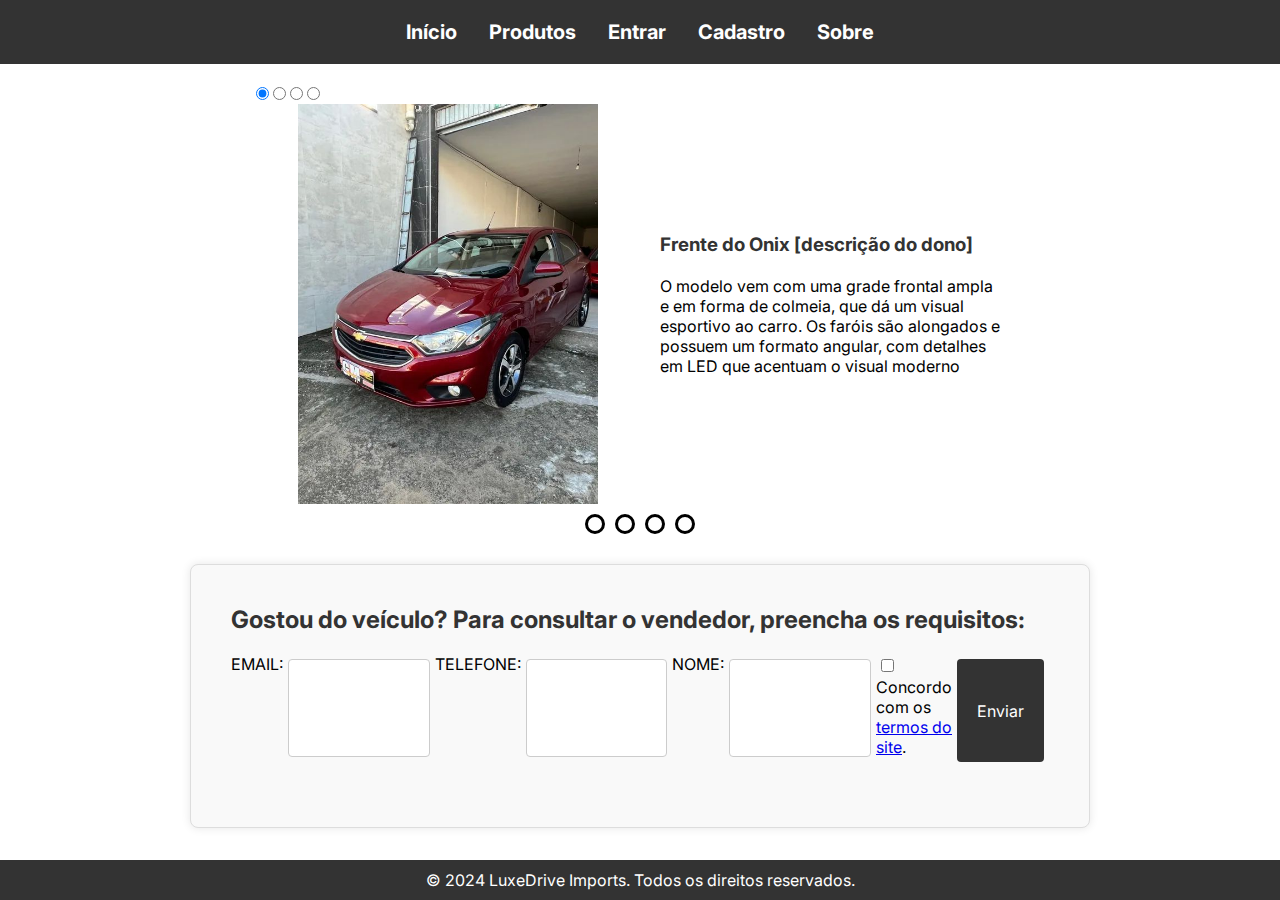
<file: Projeto 2.0/onix.html>
<!DOCTYPE html>
<html lang="pt-br">
<head>
    <meta charset="UTF-8">
    <meta name="viewport" content="width=device-width, initial-scale=1.0">
    <title>onix</title>
    <link rel="stylesheet" href="style.css">
    <style>
        body {
            display: flex;
            flex-direction: column;
            align-items: center;
            min-height: 100vh;
            background-color: #ffffff;
            margin: 0; 
        }
        nav {
            width: 100%;
            background-color: #333;
            padding: 10px 0;
        }
        nav ul {
            list-style: none;
            display: flex;
            justify-content: center;
            padding: 0;
            margin: 0; 
        }
        nav ul li {
            margin: 0 1px;
        }
        nav ul li a {
            color: #ffffff;
            text-decoration: none;
            padding: 10px 15px;
        }
        nav ul li a:hover {
            background-color: #555;
        }
        .dropdown {
            display: none;
            position: absolute;
            background-color: #333;
            padding: 10px 0;
        }
        nav ul li:hover .dropdown {
            display: block;
        }
        .dropdown li {
            display: block;
            margin: 0;
        }
        .slider {
            position: relative;
            width: 60%;
            overflow: hidden;
            margin-top: 20px;
        }
        .images {
            display: flex;
            width: 400%;
        }
        .image-container {
            display: flex;
            width: 100%;
        }
        .image-container img {
            height: 400px; 
            width: 50%;
            object-fit: contain; 
            transition: all 0.15s ease;
        }
        .description {
            width: 50%;
            padding: 20px;
            display: flex;
            flex-direction: column;
            justify-content: center;
        }
        .dots {
            display: flex;
            justify-content: center;
            margin: 5px;
        }
        .dots label {
            height: 20px;
            width: 20px;
            border-radius: 50%;
            border: solid #000000 3px;
            cursor: pointer;
            transition: all 0.15s ease;
            margin: 5px;
        }
        .dots label:hover {
            background: #000000;
        }
        #img1:checked ~ .images {
            margin-left: 0;
        }
        #img2:checked ~ .images {
            margin-left: -100%;
        }
        #img3:checked ~ .images {
            margin-left: -200%;
        }
        #img4:checked ~ .images {
            margin-left: -300%;
        }

        footer {
            width: 100%;
            background-color: #333;
            color: #ffffff;
            text-align: center;
            padding: 10px 0;
            margin-top: auto;
        }

        .card {
            border: 1px solid #ddd;
            border-radius: 8px;
            box-shadow: 0 0 10px rgba(0, 0, 0, 0.1);
            padding: 40px; 
            width: 80%;
            max-width: 900px; 
            margin: 20px auto;
            background-color: #f9f9f9;
        }

        .card h2 {
            margin-top: 0;
        }

        .card label {
            display: block;
            margin-bottom: 10px;
        }

        .card input[type="text"],
        .card input[type="email"],
        .card input[type="tel"] {
            width: calc(100% - 22px);
            padding: 15px; 
            margin-bottom: 10px;
            border: 1px solid #ccc;
            border-radius: 4px;
        }

        .card input[type="checkbox"] {
            margin-right: 10px;
        }

        .card button {
            background-color: #333;
            color: white;
            border: none;
            padding: 10px 20px;
            border-radius: 4px;
            cursor: pointer;
        }

        .card button:hover {
            background-color: #555;
        }
    </style>
</head>
<body>
    
    <nav>
        <ul>
            <li><a href="index.html">Início</a></li>
            <li><a href="#">Produtos</a>
                <ul class="dropdown">
                    <li><a href="carros.html">Carros</a></li>
                    
                </ul>
            </li>
            <li><a href="Entrar.html">Entrar</a></li>
            <li><a href="Cadastro.html">Cadastro</a></li>
            <li><a href="sobre.html">Sobre</a></li>
        </ul>
    </nav>
    <div class="slider">
        <input type="radio" name="slide" id="img1" checked>
        <input type="radio" name="slide" id="img2">
        <input type="radio" name="slide" id="img3">
        <input type="radio" name="slide" id="img4">

        <div class="images">
            <div class="image-container">
                <img src="assets/img/Onix/1.jpg" class="m1" alt="img1">
                <div class="description">
                    <h3>Frente do Onix [descrição do dono]</h3>
                    <p>O modelo vem com uma grade frontal ampla e em forma de colmeia,
                       que dá um visual esportivo ao carro. Os faróis são alongados e possuem um formato angular,
                        com detalhes em LED que acentuam o visual moderno
                    </p></div>
            </div>
            <div class="image-container">
                <img src="assets/img/Onix/2.jpg" class="m2" alt="img2">
                <div class="description">
                    <h3>Traseira do onix [descrição do dono]</h3>
                    <p> O carro apresenta lanternas largas e horizontais que se estendem até a lateral,
                        dando um visual mais robusto e alinhado. O para-choque traseiro é discreto, com linhas simples e uma pequena área para a placa
                    </p></div>
                    </div>  
            <div class="image-container">
                <img src="assets/img/Onix/3.jpg" class="m3" alt="img3">
                <div class="description">
                    <h3>Painel [descrição do dono]</h3>
                    <p> Ele conta com um display digital centralizado, que fornece informações como velocidade, nível de combustível e temperatura do motor.
                         O painel inclui também um sistema de infotainment com tela sensível ao toque,
                        oferecendo conectividade com smartphones via Bluetooth e integração com aplicativos..</p>
                </div>
            </div>
            <div class="image-container">
                <img src="assets/img/Onix/4.jpg" class="m4" alt="img4">
                <div class="description">
                    <h3>bancos Internos [descrição do dono]</h3>
                    <p>O modelo vem com bancos dianteiros com ajuste manual de altura e inclinação do encosto,
                         proporcionando uma posição de condução ajustável. Os bancos traseiros são bipartidos,
                         permitindo maior flexibilidade para expandir o espaço do porta-malas quando necessário</p>
                </div>
            </div>
        </div>
        <div class="dots">
            <label for="img1"></label>
            <label for="img2"></label>
            <label for="img3"></label>
            <label for="img4"></label>
        </div>          
    </div>
    
    <div class="card">
        <h2>Gostou do veículo? Para consultar o vendedor, preencha os requisitos:</h2>
        <form action="#" method="post">
            <label for="email">EMAIL:</label>
            <input type="email" id="email" name="email" required>
            
            <label for="telefone">TELEFONE:</label>
            <input type="tel" id="telefone" name="telefone" required>
            
            <label for="nome">NOME:</label>
            <input type="text" id="nome" name="nome" required>
            
            <label>
                <input type="checkbox" name="terms" required>
                Concordo com os <a href="#">termos do site</a>.
            </label>
            
            <button type="submit">Enviar</button>
        </form>
    </div>
    <footer>&copy; 2024 LuxeDrive Imports. Todos os direitos reservados.</footer>
</body>
</html>
</file>
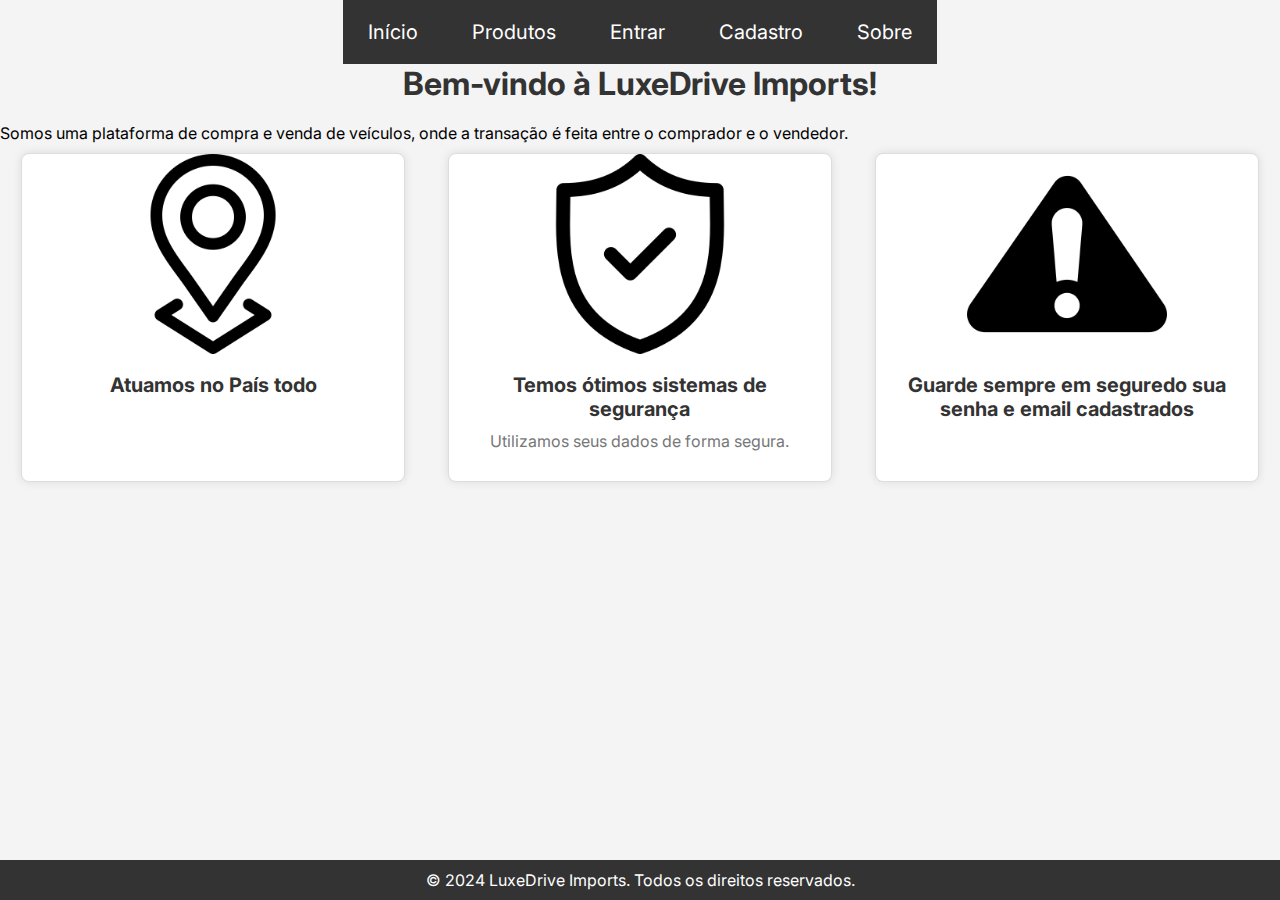
<file: Projeto 2.0/sobre.html>
<!DOCTYPE html>
<html lang="pt-BR">
<head>
  <meta charset="UTF-8">
  <meta name="viewport" content="width=device-width, initial-scale=1.0">
  <title>Loja de Veículos</title>
  <link rel="stylesheet" href="style.css">
  <style>
    .card-container {
      display: flex;
      justify-content: space-around;
      flex-wrap: wrap;
    }
    .card {
      border: 1px solid #ddd;
      border-radius: 8px;
      width: 30%;
      margin: 10px;
      text-align: center;
      overflow: hidden;
    }
    .card img {
  width: 100%;
  height: 200px;
  object-fit:contain;
}
    .card-content {
      padding: 15px;
    }
    footer {
      text-align: center;
      padding: 10px;
      background-color: #333;
      color: white;
    }
  </style>
</head>
<body>
  <ul>
    <li><a href="index.html">Início</a></li>
    <li><a href="#">Produtos</a>
      <ul class="dropdown">
        <li><a href="carros.html">Carros</a></li>
        
      </ul>
    </li>
    <li><a href="Entrar.html">Entrar</a></li>
    <li><a href="Cadastro.html">Cadastro</a></li>
    <li><a href="sobre.html">Sobre</a></li>
  </ul>

  <main>
    <div class="description">
      <h1>Bem-vindo à LuxeDrive Imports!</h1>
      <p>Somos uma plataforma de compra e venda de veículos, onde a transação é feita entre o comprador e o vendedor.</p>
    </div>
    <div class="card-container">
      <div class="card">
        <img src="assets/img/Icones/3722049.png" alt="Atuamos no País todo">
        <div class="card-content">
          <h3>Atuamos no País todo</h3>
        </div>
      </div>
      <div class="card">
        <img src="assets/img/Icones/102649.png" alt="Sistema de segurança">
        <div class="card-content">
          <h3>Temos ótimos sistemas de segurança</h3>
          <p>Utilizamos seus dados de forma segura.</p>
        </div>
      </div>
      <div class="card">
        <img src="assets/img/Icones/84045.png" alt="Sistema de segurança">
        <div class="card-content">
          <h3>Guarde sempre em seguredo sua senha e email cadastrados</h3>
      </div>
    </div>
  </main>
  <footer>
    <p>&copy; 2024 LuxeDrive Imports. Todos os direitos reservados.</p>
  </footer>
</body>
</html>
</file>
<file: Projeto 2.0/style.css>
@import url('https://fonts.googleapis.com/css2?family=Inter:wght@200;300;400;500&family=Open+Sans:wght@300;400;500;600&display=swap');
* {
    padding: 0;
    margin: 0;
    box-sizing: border-box;
    font-family: 'Inter', sans-serif;
}

ul {
  list-style: none;
  background: #333;
}
ul li {
  display: inline-block;
  position: relative;
}
ul li a {
display: block;
padding: 20px 25px;
color: #fff;
text-decoration: none;
text-align: center;
font-size: 20px;
}
ul li ul.dropdown li{
  display: block;
}
ul li ul.dropdown {
  width: 100%;
  background: #333;
  position: absolute;
  z-index: 999;
  display: none;
}

ul li a:hover {
  background: #929292;
}
ul li:hover ul.dropdown {
  display: block;
}
  
  header{
    background-color: 24252a;
    box-shadow: 0px 3px 10px #464646a;
  }

  
     .menu { 
      color: #929292;
      text-decoration: none;
      font-weight: bold;
      
    }
  
    .search{
      display: flex;
      align-items: center;
      border: 1px solid #000000;
      background-color: 464646;
      width: 400px;
      margin: 20px auto;
      border-radius: 20px;
      padding: 5px 10px;
      color: #000000;
    
    }

    #searchInput{
      padding: 8px;
      border: none;
      background-color: 4646464;
      width: 100%;
      outline: none;
    }

    .search label{
      height: 20px;
    }

    body {
      display: flex;
      flex-direction: column;
      align-items: center;
      margin: 0;
      background-color: #f4f4f4;;
  }
  .container {
    width: 80%;
    height: 80vh;
    display: flex;
    box-shadow: 5px 5px 10px rgba(0, 0, 0, 0.212);
  }
  

  nav {
    width: 100%;
    background-color: #828282a;
    color: #fff;
    padding: 0;
}

.nav-container {
  display: flex;
  flex-direction: column;
  align-items: center;
}

.nav-list {
  display: flex;
  justify-content: center;
  list-style-type: none;
  padding: 0;
  margin: 0;
}

.nav-list ul {
  display: flex;
}

.nav-itens {
  margin: 0 15px;
}

.nav-link {
  color: #fff;
  text-decoration: none;
  font-size: 18px;
}

.empresa-nome {
  margin: 10px 0;
  font-size: 24px;
}

h1 {
  text-align: center;
}

  nav ul {
    list-style: none;
    display: inline-flex;
    justify-content: center;
  }
  
  nav ul li {
    margin:15px;
  }
  
  nav ul li a {
    text-decoration: none;
    color: #ffffff;
    font-weight: bold;
    transition: color 0.3s ease;
  }
  
 .nav-bar {
  display: flex;
  justify-content: space-between;
  padding: 1.5rem 6rem;

  }

  section {
    padding: 50px 0;
  }
  
  h1, h2, h3 {
    margin-bottom: 20px;
    color: #333;
  }
  

  .grid-container {
    display: grid;
    grid-template-columns: repeat(auto-fill, minmax(200px, 1fr));
    gap: 20px;
    padding: 20px;
}
  
.card {
  background-color: #fff;
  width: 300px;
  margin: 20px;
  box-shadow: 0 0 10px rgba(0, 0, 0, 0.1);
  border-radius: 10px;
  overflow: hidden;
}
  
.card img {
  width: 100%;
  height: 200px;
  object-fit:contain;
}

.card-container {
  display: flex;
  justify-content: space-around;
  flex-wrap: wrap;
}
  
.card-content {
  padding: 15px;
}
  
  .card h3 {
    font-size: 20px;
    margin-bottom: 10px;
    color: #333;
  }
  
  .card p {
    color: #777;
    margin-bottom: 15px;
  }
  
  .card-content h3 {
    margin: 0 0 10px;
  }

  .card-content p {
    color: #777;
  }

.card-content.btn {
  display: inline-block;
  margin-top: 10px;
  padding: 10px 15px;
  background-color: #333;
  color: white;
  text-decoration: none;
  border-radius: 4px;
}

footer {
  background-color: #333;
  color: #fff;
  text-align: center;
  padding: 10px 0;
  position: fixed;
  bottom: 0;
  width: 100%;
}

.btn:hover {
  background-color: #929292;
}

  .caixa-com-borda-arredondada p {
    margin: 0;
  }
  #searchForm {
    margin: 20px 0;
  }

  #searchInput {
    padding: 10px;
    border: 1px solid #ccc;
    border-radius: 4px;
  }

#searchInput:focus {
  outline: none;
}

#searchForm button {
  padding: 8px 15px;
  background-color: #ffdb4d;
  color: white;
  border: 1px solid #ffdb4d;
  border-radius: 0 5px 5px 0;
  cursor: pointer;
  font-size: 16px;
}

#searchForm button:hover {
  background-color: #0056b3;
  border-color: #0056b3;
}

.imagem {
  max-width: 100%;
  height: auto; 
}

form {
  display: flex;
  justify-content: center;
  margin: 20px 0;
}

form input, form button {
  padding: 10px;
  margin: 5px;
  font-size: 16px;
}

.carousel {
  position: relative;
  width: 80%;
  max-width: 800px;
  overflow: hidden;
  margin: 20px auto;
}

.carousel-inner {
  display: flex;
  transition: transform 0.5s ease;
}

.carousel-item {
  min-width: 100%;
  box-sizing: border-box;
}

.carousel-item img {
  width: 100%;
  display: block;
}

.carousel-control-prev, .carousel-control-next {
  position: absolute;
  top: 50%;
  transform: translateY(-50%);
  font-size: 30px;
  color: #333;
  cursor: pointer;
}

.carousel-control-prev {
  left: 10px;
}

.carousel-control-next {
  right: 10px;
}

.form-image {
  width: 50%;
  display: flex;
  justify-content: center;
  align-items: center;
  background-color: #fde3a7d7;
  padding: 1rem;
}

.form-image img {
  width: 31rem;
}

.form {
  width: 50%;
  display: flex;
  flex-direction: column;
  justify-content: center;
  align-items: center;
  background-color: #fff;
  padding: 3rem;
}

.form-header {
  margin-bottom: 3rem;
  display: flex;
  justify-content: space-between;
}

.login-button {
  display: flex;
  align-items: center;
}

.login-button button {
  border: none;
  background-color: #333;
  padding: 0.4rem 1rem;
  border-radius: 5px;
  cursor: pointer;
}

.login-button button:hover {
  background-color: #333;
}

.login-button button a {
  text-decoration: none;
  font-weight: 500;
  color: #fff;
}

.form-header h1::after {
  content: '';
  display: block;
  width: 5rem;
  height: 0.3rem;
  background-color: #333;
  margin: 0 auto;
  position: absolute;
  border-radius: 10px;
}

.input-group {
  display: flex;
  flex-wrap: wrap;
  justify-content: space-between;
  padding: 1rem 0;
}

.input-box {
  display: flex;
  flex-direction: column;
  margin-bottom: 1.1rem;
}

.input-box input {
  margin: 0.6rem 0;
  padding: 0.8rem 1.2rem;
  border: none;
  border-radius: 10px;
  box-shadow: 1px 1px 6px #0000001c;
  font-size: 0.8rem;
}

.input-box input:hover {
  background-color: #eeeeee75;
}

.input-box input:focus-visible {
  outline: 1px solid #6c63ff;
}

.input-box label,
.gender-title h6 {
  font-size: 0.75rem;
  font-weight: 600;
  color: #000000c0;
}

.input-box input::placeholder {
  color: #000000be;
}

.gender-group {
  display: flex;
  justify-content: space-between;
  margin-top: 0.62rem;
  padding: 0 .5rem;
}

.gender-input {
  display: flex;
  align-items: center;
}

.gender-input input {
  margin-right: 0.35rem;
}

.gender-input label {
  font-size: 0.81rem;
  font-weight: 600;
  color: #000000c0;
}

.continue-button button {
  width: 100%;
  margin-top: 2.5rem;
  border: none;
  background-color: #6c63ff;
  padding: 0.62rem;
  border-radius: 5px;
  cursor: pointer;
}

.continue-button button:hover {
  background-color: #6b63fff1;
}

.continue-button button a {
  text-decoration: none;
  font-size: 0.93rem;
  font-weight: 500;
  color: #fff;
}

@media screen and (max-width: 1330px) {
  .form-image {
      display: none;
  }
  .container {
      width: 50%;
  }
  .form {
      width: 100%;
  }
}

@media screen and (max-width: 1064px) {
  .container {
      width: 90%;
      height: auto;
  }
  .input-group {
      flex-direction: column;
      z-index: 5;
      padding-right: 5rem;
      max-height: 10rem;
      overflow-y: scroll;
      flex-wrap: nowrap;
  }
  .gender-inputs {
      margin-top: 2rem;
  }
  .gender-group {
      flex-direction: column;
  }
  .gender-title h6 {
      margin: 0;
  }
  .gender-input {
      margin-top: 0.5rem;
  }
</file>
<file: Projeto/styles.css>
* {
    margin: 0;
    padding: 0;
    box-sizing: border-box;
  }
  
  body {
    font-family: Arial, sans-serif;
    line-height: 1.6;
    background-color: #f7f7f7;
    color: #ffffff;
  }
  
  .container {
    width: 90%;
    margin: 0 auto;
  }
  

  nav {
    background-color: #222222;
    padding: 15px 0;
  }
  
  nav ul {
    list-style: none;
    display: flex;
    justify-content: center;
  }
  
  nav ul li {
    margin: 0 20px;
  }
  
  nav ul li a {
    text-decoration: none;
    color: #fff;
    font-weight: bold;
    transition: color 0.3s ease;
  }
  
  nav ul li a:hover {
    color: #ffcc00;
  }
  

  section {
    padding: 50px 0;
  }
  
  h1, h2, h3 {
    margin-bottom: 20px;
    color: #333;
  }
  

  .grid-container {
    display: grid;
    grid-template-columns: repeat(auto-fit, minmax(100px, 1fr));
    gap: 30px;
  }
  
  .card {
    background-color: #fff;
    border-radius: 8px;
    box-shadow: 0 4px 6px rgba(0, 0, 0, 0.1);
    transition: transform 0.3s ease, box-shadow 0.3s ease;
  }
  
  .card:hover {
    transform: translateY(-5px);
    box-shadow: 0 6px 12px rgba(0, 0, 0, 0.15);
  }
  
  .card img {
    width: 100%;
    border-top-left-radius: 8px;
    border-top-right-radius: 8px;
  }
  
  .card-content {
    padding: 20px;
  }
  
  .card h3 {
    font-size: 20px;
    margin-bottom: 10px;
    color: #333;
  }
  
  .card p {
    color: #777;
    margin-bottom: 15px;
  }
  
  .btn-comprar {
    background-color: #ffcc00;
    color: #333;
    padding: 10px 20px;
    border: none;
    border-radius: 5px;
    cursor: pointer;
    transition: background-color 0.3s ease, color 0.3s ease;
  }
  
  .btn-comprar:hover {
    background-color: #ffdb4d;
    color: #333;
  }
  

  .carrinho-container {
    background-color: #fff;
    border-radius: 8px;
    box-shadow: 0 4px 6px rgba(0, 0, 0, 0.1);
    padding: 30px;
  }
  
  .carrinho-item {
    display: flex;
    align-items: center;
    border-bottom: 1px solid #eee;
    padding: 15px 0;
  }
  
  .carrinho-item img {
    width: 70px;
    border-radius: 5px;
    margin-right: 20px;
  }
  
  .carrinho-item h3 {
    font-size: 18px;
    color: #333;
  }
  
  .carrinho-item p {
    color: #777;
    margin-bottom: 5px;
  }
  
  .btn-remover {
    background-color: #cc0000;
    color: #fff;
    padding: 5px 10px;
    border: none;
    border-radius: 3px;
    cursor: pointer;
    transition: background-color 0.3s ease, color 0.3s ease;
  }
  
  .btn-remover:hover {
    background-color: #ff0000;
  }
  .caixa-com-borda-arredondada {
    border: 1px solid #ccc;
    border-radius: 10px;
    padding: 10px;
  }
  
  .caixa-com-borda-arredondada p {
    margin: 0;
  }
#searchForm {
  display: flex;
  align-items: center;
  margin-bottom: 20px;
}

#searchInput {
  padding: 8px;
  border: 1px solid #ccc;
  border-radius: 5px 0 0 5px;
  font-size: 16px;
}

#searchInput:focus {
  outline: none;
}

#searchForm button {
  padding: 8px 15px;
  background-color: #ffdb4d;
  color: white;
  border: 1px solid #ffdb4d;
  border-radius: 0 5px 5px 0;
  cursor: pointer;
  font-size: 16px;
}

#searchForm button:hover {
  background-color: #0056b3;
  border-color: #0056b3;
}

.imagem {
  max-width: 100%;
  height: auto; 
}
</file>
<file: Projeto 2.0/assets/css/style.css>
@import url('https://fonts.googleapis.com/css2?family=Inter:wght@200;300;400;500&family=Open+Sans:wght@300;400;500;600&display=swap');
* {
    padding: 0;
    margin: 0;
    box-sizing: border-box;
    font-family: 'Inter', sans-serif;
}

body {
    width: 100%;
    height: 100vh;
    display: flex;
    justify-content: center;
    align-items: center;
    background: #cfcfcf;
}

.container {
    width: 80%;
    height: 80vh;
    display: flex;
    box-shadow: 5px 5px 10px rgba(0, 0, 0, 0.212);
}

.form-image {
    width: 50%;
    display: flex;
    justify-content: center;
    align-items: center;
    background-color: #878787;
    padding: 1rem;
}

.form-image img {
    width: 31rem;
}

.form {
    width: 50%;
    display: flex;
    flex-direction: column;
    justify-content: center;
    align-items: center;
    background-color: #fff;
    padding: 3rem;
}

.form-header {
    margin-bottom: 3rem;
    display: flex;
    justify-content: space-between;
}

.login-button {
    display: flex;
    align-items: center;
}

.login-button button {
    border: none;
    background-color: #6c63ff;
    padding: 0.4rem 1rem;
    border-radius: 5px;
    cursor: pointer;
}

.login-button button:hover {
    background-color: #6b63fff1;
}

.login-button button a {
    text-decoration: none;
    font-weight: 500;
    color: #fff;
}

.form-header h1::after {
    content: '';
    display: block;
    width: 5rem;
    height: 0.3rem;
    background-color: #6c63ff;
    margin: 0 auto;
    position: absolute;
    border-radius: 10px;
}

.input-group {
    display: flex;
    flex-wrap: wrap;
    justify-content: space-between;
    padding: 1rem 0;
}

.input-box {
    display: flex;
    flex-direction: column;
    margin-bottom: 1.1rem;
}

.input-box input {
    margin: 0.6rem 0;
    padding: 0.8rem 1.2rem;
    border: none;
    border-radius: 10px;
    box-shadow: 1px 1px 6px #0000001c;
    font-size: 0.8rem;
}

.input-box input:hover {
    background-color: #eeeeee75;
}

.input-box input:focus-visible {
    outline: 1px solid #6c63ff;
}

.input-box label,
.gender-title h6 {
    font-size: 0.75rem;
    font-weight: 600;
    color: #000000c0;
}

.input-box input::placeholder {
    color: #000000be;
}

.gender-group {
    display: flex;
    justify-content: space-between;
    margin-top: 0.62rem;
    padding: 0 .5rem;
}

.gender-input {
    display: flex;
    align-items: center;
}

.gender-input input {
    margin-right: 0.35rem;
}

.gender-input label {
    font-size: 0.81rem;
    font-weight: 600;
    color: #000000c0;
}

.continue-button button {
    width: 100%;
    margin-top: 2.5rem;
    border: none;
    background-color: #6c63ff;
    padding: 0.62rem;
    border-radius: 5px;
    cursor: pointer;
}

.continue-button button:hover {
    background-color: #6b63fff1;
}

.continue-button button a {
    text-decoration: none;
    font-size: 0.93rem;
    font-weight: 500;
    color: #fff;
}

@media screen and (max-width: 1330px) {
    .form-image {
        display: none;
    }
    .container {
        width: 50%;
    }
    .form {
        width: 100%;
    }
}

@media screen and (max-width: 1064px) {
    .container {
        width: 90%;
        height: auto;
    }
    .input-group {
        flex-direction: column;
        z-index: 5;
        padding-right: 5rem;
        max-height: 10rem;
        overflow-y: scroll;
        flex-wrap: nowrap;
    }
    .gender-inputs {
        margin-top: 2rem;
    }
    .gender-group {
        flex-direction: column;
    }
    .gender-title h6 {
        margin: 0;
    }
    .gender-input {
        margin-top: 0.5rem;
    }
}

header{
  background-color: 24252a;
  box-shadow: 0px 3px 10px #464646a;
}


   .menu { 
    color:black;
    text-decoration: none;
    font-weight: bold;
    
  }

  .search{
    display: flex;
    align-items: center;
    border: 1px solid #ccc;
    background-color: 464646;
    width: 400px;
    margin: 20px auto;
    border-radius: 20px;
    padding: 5px 10px;
    color: 4b4b4b;
  
  }

  #searchInput{
    padding: 8px;
    border: none;
    background-color: transparent;
    width: 100%;
    outline: none;
  }

  .search label{
    height: 20px;
  }

  nav {
    width: 100%;
    background-color: #333;
    color: #fff;
    padding: 10px 0;
}

.nav-container {
  display: flex;
  flex-direction: column;
  align-items: center;
}

.nav-list {
  display: flex;
  justify-content: center;
  list-style-type: none;
  padding: 0;
  margin: 0;
}

.nav-list ul {
  display: flex;
}

.nav-itens {
  margin: 0 15px;
}

.nav-link {
  color: #fff;
  text-decoration: none;
  font-size: 18px;
}

.empresa-nome {
  margin: 10px 0;
  font-size: 24px;
}

h1 {
  text-align: center;
}

  nav ul {
    list-style: none;
    display: flex;
    justify-content: center;
  }
  
  nav ul li {
    margin: 0 20px;
  }
  
  nav ul li a {
    text-decoration: none;
    color: #000000;
    font-weight: bold;
    transition: color 0.3s ease;
  }
  
  nav ul li a:hover {
    color: #ffcc00;
  }
  
 .nav-bar {
  display: flex;
  justify-content: space-between;
  padding: 1.5rem 6rem;

  }

  section {
    padding: 50px 0;
  }
  
  h1, h2, h3 {
    margin-bottom: 20px;
    color: #333;
  }
  

  .grid-container {
    display: grid;
    grid-template-columns: repeat(auto-fill, minmax(200px, 1fr));
    gap: 20px;
    padding: 20px;
}
  
  .card {
    background-color: #464646a;
    border-radius: 8px;
    box-shadow: 0 4px 6px rgba(0, 0, 0, 0.1);
    transition: transform 0.3s ease, box-shadow 0.3s ease;
  }
  
  .card:hover {
    transform: translateY(-5px);
    box-shadow: 0 6px 12px rgba(0, 0, 0, 0.15);
  }
  
  .card img {
    width: 100%;
    border-top-left-radius: 8px;
    border-top-right-radius: 8px;
  }

  .card-conteiner{
    display: flex;
    flex-wrap: wrap;
    justify-content: center;
  }
  
  .card-content {
    padding: 20px;
  }
  
  .card h3 {
    font-size: 20px;
    margin-bottom: 10px;
    color: #333;
  }
  
  .card p {
    color: #777;
    margin-bottom: 15px;
  }
  
  .btn-comprar {
    background-color: #464646a;
    color: #333;
    padding: 10px 20px;
    border: none;
    border-radius: 5px;
    cursor: pointer;
    transition: background-color 0.3s ease, color 0.3s ease;
  }
  
  .btn-comprar:hover {
    background-color: #464646a;
    color: #333;
  }
  
  .btn-remover {
    background-color: #cc0000;
    color: #fff;
    padding: 5px 10px;
    border: none;
    border-radius: 3px;
    cursor: pointer;
    transition: background-color 0.3s ease, color 0.3s ease;
  }
  
  .btn-remover:hover {
    background-color: #ff0000;
  }
  .caixa-com-borda-arredondada {
    border: 1px solid #ccc;
    border-radius: 10px;
    padding: 10px;
  }
  
  .caixa-com-borda-arredondada p {
    margin: 0;
  }
#searchForm {
  display: flex;
  align-items: center;
  margin-bottom: 20px;
}

#searchInput {
  padding: 8px;
  border: 1px solid #ccc;
  border-radius: 5px 0 0 5px;
  font-size: 16px;
}

#searchInput:focus {
  outline: none;
}

#searchForm button {
  padding: 8px 15px;
  background-color: #ffdb4d;
  color: white;
  border: 1px solid #ffdb4d;
  border-radius: 0 5px 5px 0;
  cursor: pointer;
  font-size: 16px;
}

#searchForm button:hover {
  background-color: #0056b3;
  border-color: #0056b3;
}

.imagem {
  max-width: 100%;
  height: auto; 
}

form {
  display: flex;
  justify-content: center;
  margin: 10px 0;
}

form input, form button {
  padding: 10px;
  margin: 5px;
  font-size: 16px;
}
</file>
